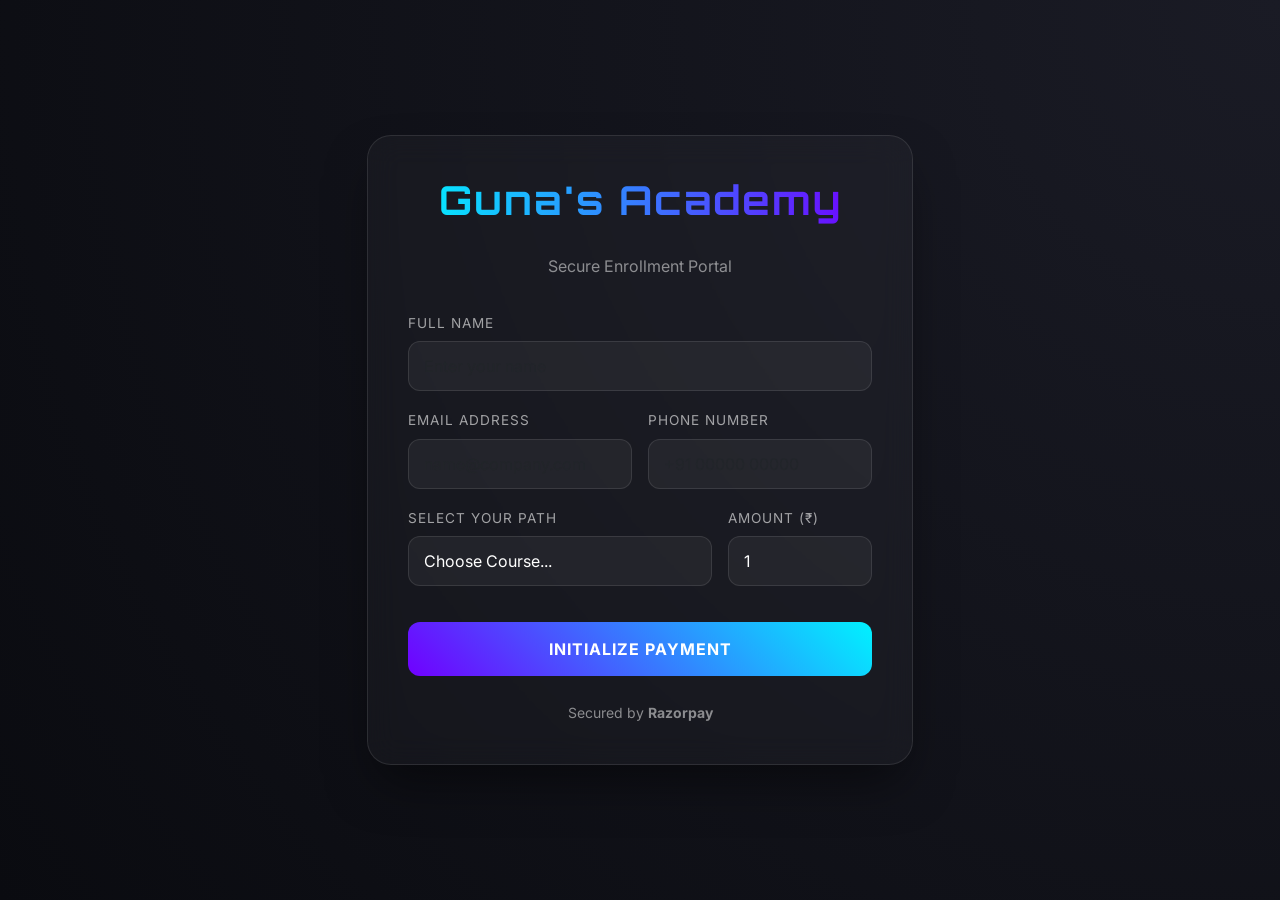
<file: target/classes/templates/index.html>
<!doctype html>
<html lang="en">
<head>
  <meta charset="utf-8">
  <meta name="viewport" content="width=device-width, initial-scale=1">
  <title>Nexus | Premium Learning</title>
  <link href="https://cdn.jsdelivr.net/npm/bootstrap@5.3.0/dist/css/bootstrap.min.css" rel="stylesheet">
  <link href="https://fonts.googleapis.com/css2?family=Orbitron:wght@400;700&family=Inter:wght@300;500&display=swap" rel="stylesheet">
  
  <style>
    :root {
      --primary-neon: #00f2ff;
      --secondary-neon: #7000ff;
      --bg-dark: #0a0b10;
    }

    body {
      background: radial-gradient(circle at top right, #1a1b25, var(--bg-dark));
      color: white;
      font-family: 'Inter', sans-serif;
      min-height: 100vh;
      display: flex;
      align-items: center;
    }

    .glass-card {
      background: rgba(255, 255, 255, 0.03);
      backdrop-filter: blur(15px);
      border: 1px solid rgba(255, 255, 255, 0.1);
      border-radius: 24px;
      padding: 40px;
      box-shadow: 0 25px 50px -12px rgba(0, 0, 0, 0.5);
    }

    h1 {
      font-family: 'Orbitron', sans-serif;
      font-weight: 700;
      letter-spacing: 2px;
      background: linear-gradient(to right, var(--primary-neon), var(--secondary-neon));
      -webkit-background-clip: text;
      -webkit-text-fill-color: transparent;
      margin-bottom: 30px;
    }

    .form-control, .form-select {
      background: rgba(255, 255, 255, 0.05);
      border: 1px solid rgba(255, 255, 255, 0.1);
      color: white;
      border-radius: 12px;
      padding: 12px 15px;
    }

    .form-control:focus, .form-select:focus {
      background: rgba(255, 255, 255, 0.08);
      border-color: var(--primary-neon);
      color: white;
      box-shadow: 0 0 15px rgba(0, 242, 255, 0.2);
    }

    label {
      font-size: 0.85rem;
      text-transform: uppercase;
      letter-spacing: 1px;
      color: rgba(255, 255, 255, 0.6);
      margin-bottom: 8px;
    }

    .btn-pay {
      background: linear-gradient(45deg, var(--secondary-neon), var(--primary-neon));
      border: none;
      border-radius: 12px;
      padding: 15px;
      font-weight: 700;
      text-transform: uppercase;
      letter-spacing: 1px;
      transition: all 0.3s ease;
      width: 100%;
      margin-top: 20px;
    }

    .btn-pay:hover {
      transform: translateY(-3px);
      box-shadow: 0 10px 20px rgba(112, 0, 255, 0.4);
    }

    /* Modern select appearance fix */
    option { background: #1a1b25; color: white; }
  </style>
</head>
<body>

<div class="container">
  <div class="row justify-content-center">
    <div class="col-lg-6 col-md-8">
      <div class="glass-card">
        <div class="text-center">
          <h1>Guna's Academy</h1>
          <p class="text-white-50">Secure Enrollment Portal</p>
        </div>

        <div class="row g-3 mt-2">
          <div class="col-12">
            <label>Full Name</label>
            <input type="text" id="name" class="form-control" placeholder="Enter your name">
          </div>

          <div class="col-md-6">
            <label>Email Address</label>
            <input type="email" id="email" class="form-control" placeholder="name@company.com">
          </div>

          <div class="col-md-6">
            <label>Phone Number</label>
            <input type="number" id="Phno" class="form-control" placeholder="+91 00000 00000">
          </div>

          <div class="col-md-8">
            <label>Select Your Path</label>
            <select class="form-select" id="course">
              <option selected disabled>Choose Course...</option>
              <option value="java">JAVA MASTERCLASS</option>
              <option value="python">PYTHON PRO</option>
              <option value="devops">DEVOPS ENGINEER</option>
            </select>
          </div>

          <div class="col-md-4">
            <label>Amount (₹)</label>
            <input type="number" id="amount" class="form-control" value="1">
          </div>

          <div class="col-12">
            <button id="rzp-button1" class="btn btn-primary btn-pay">Initialize Payment</button>
          </div>
        </div>
        
        <div class="mt-4 text-center">
          <small class="text-white-50">Secured by <strong>Razorpay</strong></small>
        </div>
      </div>
    </div>
  </div>
</div>

<script src="https://checkout.razorpay.com/v1/checkout.js"></script>
<script>
  async function createOrder() {
    const response = await fetch('http://localhost:8080/create-order', {
      method: 'POST',
      headers: { 'content-Type': 'application/json' },
      body: JSON.stringify({
        name: document.getElementById('name').value,
        email: document.getElementById('email').value,
        Phno: document.getElementById('Phno').value,
        course: document.getElementById('course').value,
        amount: document.getElementById('amount').value,
        currency: 'INR'
      })
    });
    return await response.json();
  }

  document.getElementById('rzp-button1').onclick = async function(e) {
    e.preventDefault();
    const order = await createOrder();
    
    var options = {
      "key": "rzp_test_SZmkSJNyKrpRjD", 
      "amount": order.amount,
      "currency": "INR",
      "name": "Rajkumar Marathe ",
      "description": "Enrollment for " + order.course,
      "order_id": order.razorpayOrderId,
      "callback_url": "http://localhost:8080/handle-payment-callback",
      "prefill": {
        "name": order.name,
        "email": order.email,
        "contact": order.Phno
      },
      "theme": {
        "color": "#7000ff" // Neon purple to match the new UI
      }
    };
    var rzp1 = new Razorpay(options);
    rzp1.open();
  }
</script>

</body>
</html>
</file>
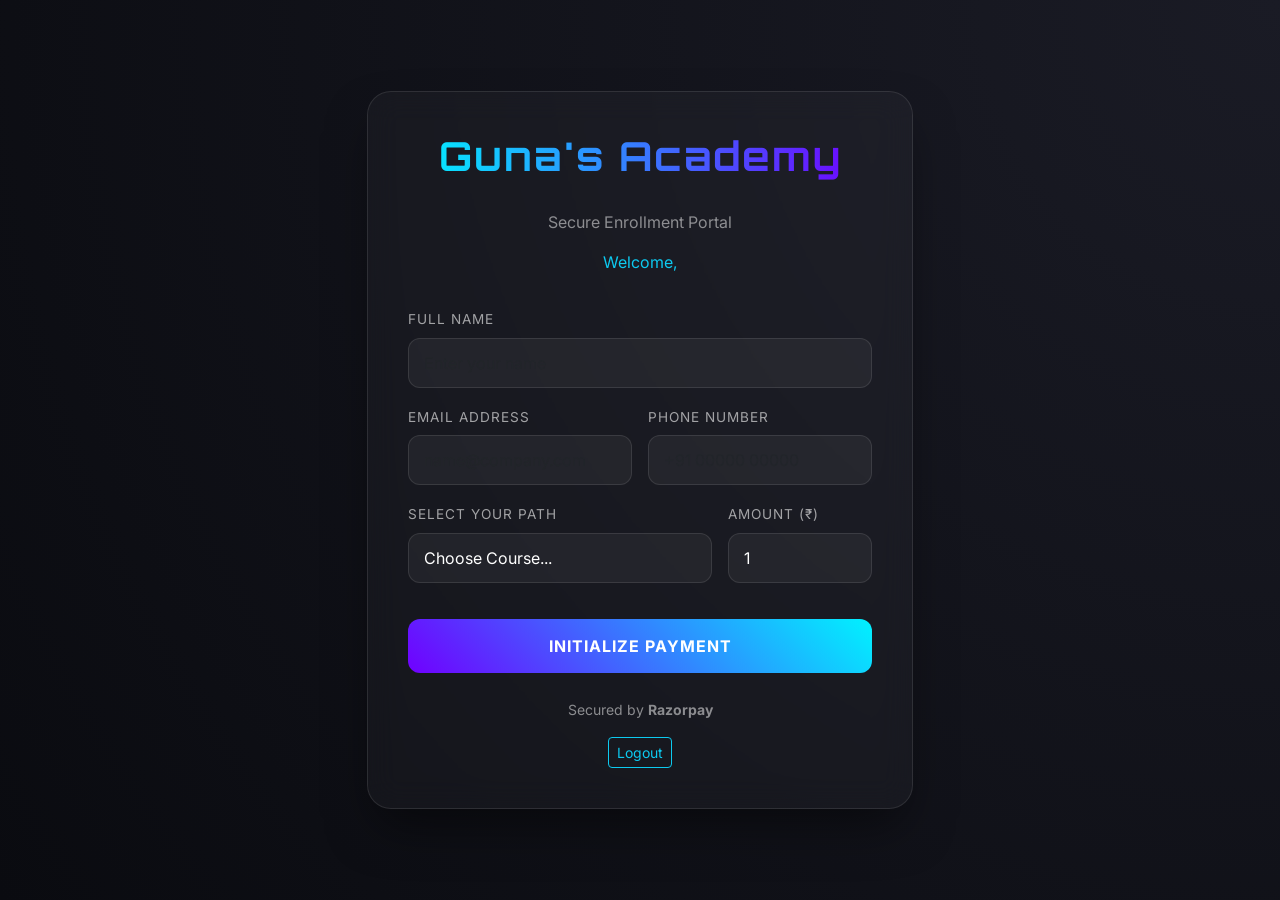
<file: src/main/resources/templates/index.html>
<!doctype html>
<html lang="en" xmlns:th="http://www.thymeleaf.org">
<head>
  <meta charset="utf-8">
  <meta name="viewport" content="width=device-width, initial-scale=1">
  <title>Nexus | Premium Learning</title>
  <link href="https://cdn.jsdelivr.net/npm/bootstrap@5.3.0/dist/css/bootstrap.min.css" rel="stylesheet">
  <link href="https://fonts.googleapis.com/css2?family=Orbitron:wght@400;700&family=Inter:wght@300;500&display=swap" rel="stylesheet">
  
  <style>
    :root {
      --primary-neon: #00f2ff;
      --secondary-neon: #7000ff;
      --bg-dark: #0a0b10;
    }

    body {
      background: radial-gradient(circle at top right, #1a1b25, var(--bg-dark));
      color: white;
      font-family: 'Inter', sans-serif;
      min-height: 100vh;
      display: flex;
      align-items: center;
    }

    .glass-card {
      background: rgba(255, 255, 255, 0.03);
      backdrop-filter: blur(15px);
      border: 1px solid rgba(255, 255, 255, 0.1);
      border-radius: 24px;
      padding: 40px;
      box-shadow: 0 25px 50px -12px rgba(0, 0, 0, 0.5);
    }

    h1 {
      font-family: 'Orbitron', sans-serif;
      font-weight: 700;
      letter-spacing: 2px;
      background: linear-gradient(to right, var(--primary-neon), var(--secondary-neon));
      -webkit-background-clip: text;
      -webkit-text-fill-color: transparent;
      margin-bottom: 30px;
    }

    .form-control, .form-select {
      background: rgba(255, 255, 255, 0.05);
      border: 1px solid rgba(255, 255, 255, 0.1);
      color: white;
      border-radius: 12px;
      padding: 12px 15px;
    }

    .form-control:focus, .form-select:focus {
      background: rgba(255, 255, 255, 0.08);
      border-color: var(--primary-neon);
      color: white;
      box-shadow: 0 0 15px rgba(0, 242, 255, 0.2);
    }

    label {
      font-size: 0.85rem;
      text-transform: uppercase;
      letter-spacing: 1px;
      color: rgba(255, 255, 255, 0.6);
      margin-bottom: 8px;
    }

    .btn-pay {
      background: linear-gradient(45deg, var(--secondary-neon), var(--primary-neon));
      border: none;
      border-radius: 12px;
      padding: 15px;
      font-weight: 700;
      text-transform: uppercase;
      letter-spacing: 1px;
      transition: all 0.3s ease;
      width: 100%;
      margin-top: 20px;
    }

    .btn-pay:hover {
      transform: translateY(-3px);
      box-shadow: 0 10px 20px rgba(112, 0, 255, 0.4);
    }

    /* Modern select appearance fix */
    option { background: #1a1b25; color: white; }
  </style>
</head>
<body>

<div class="container">
  <div class="row justify-content-center">
    <div class="col-lg-6 col-md-8">
      <div class="glass-card">
        <div class="text-center">
          <h1>Guna's Academy</h1>
          <p class="text-white-50">Secure Enrollment Portal</p>
          <p class="text-info" th:if="${currentUserName != null}">Welcome, <span th:text="${currentUserName}"></span></p>
        </div>

        <div class="row g-3 mt-2">
          <div class="col-12">
            <label>Full Name</label>
            <input type="text" id="name" class="form-control" placeholder="Enter your name">
          </div>

          <div class="col-md-6">
            <label>Email Address</label>
            <input type="email" id="email" class="form-control" placeholder="name@company.com">
          </div>

          <div class="col-md-6">
            <label>Phone Number</label>
            <input type="number" id="Phno" class="form-control" placeholder="+91 00000 00000">
          </div>

          <div class="col-md-8">
            <label>Select Your Path</label>
            <select class="form-select" id="course">
              <option selected disabled>Choose Course...</option>
              <option value="java">JAVA MASTERCLASS</option>
              <option value="python">PYTHON PRO</option>
              <option value="devops">DEVOPS ENGINEER</option>
            </select>
          </div>

          <div class="col-md-4">
            <label>Amount (₹)</label>
            <input type="number" id="amount" class="form-control" value="1">
          </div>

          <div class="col-12">
            <button id="rzp-button1" class="btn btn-primary btn-pay">Initialize Payment</button>
          </div>
        </div>
        
        <div class="mt-4 text-center">
          <small class="text-white-50">Secured by <strong>Razorpay</strong></small>
          <form th:if="${currentUserName != null}" th:action="@{/logout}" method="post" class="mt-3">
            <button class="btn btn-outline-info btn-sm" type="submit">Logout</button>
          </form>
        </div>
      </div>
    </div>
  </div>
</div>

<script src="https://checkout.razorpay.com/v1/checkout.js"></script>
<script>
  async function createOrder() {
    const response = await fetch('http://localhost:8080/create-order', {
      method: 'POST',
      headers: { 'content-Type': 'application/json' },
      body: JSON.stringify({
        name: document.getElementById('name').value,
        email: document.getElementById('email').value,
        Phno: document.getElementById('Phno').value,
        course: document.getElementById('course').value,
        amount: document.getElementById('amount').value,
        currency: 'INR'
      })
    });
    return await response.json();
  }

  document.getElementById('rzp-button1').onclick = async function(e) {
    e.preventDefault();
    const order = await createOrder();
    
    var options = {
      "key": "rzp_test_SZmkSJNyKrpRjD", 
      "amount": order.amount,
      "currency": "INR",
      "name": "Rajkumar Marathe ",
      "description": "Enrollment for " + order.course,
      "order_id": order.razorpayOrderId,
      "callback_url": "http://localhost:8080/handle-payment-callback",
      "prefill": {
        "name": order.name,
        "email": order.email,
        "contact": order.Phno
      },
      "theme": {
        "color": "#7000ff" // Neon purple to match the new UI
      }
    };
    var rzp1 = new Razorpay(options);
    rzp1.open();
  }
</script>

</body>
</html>
</file>
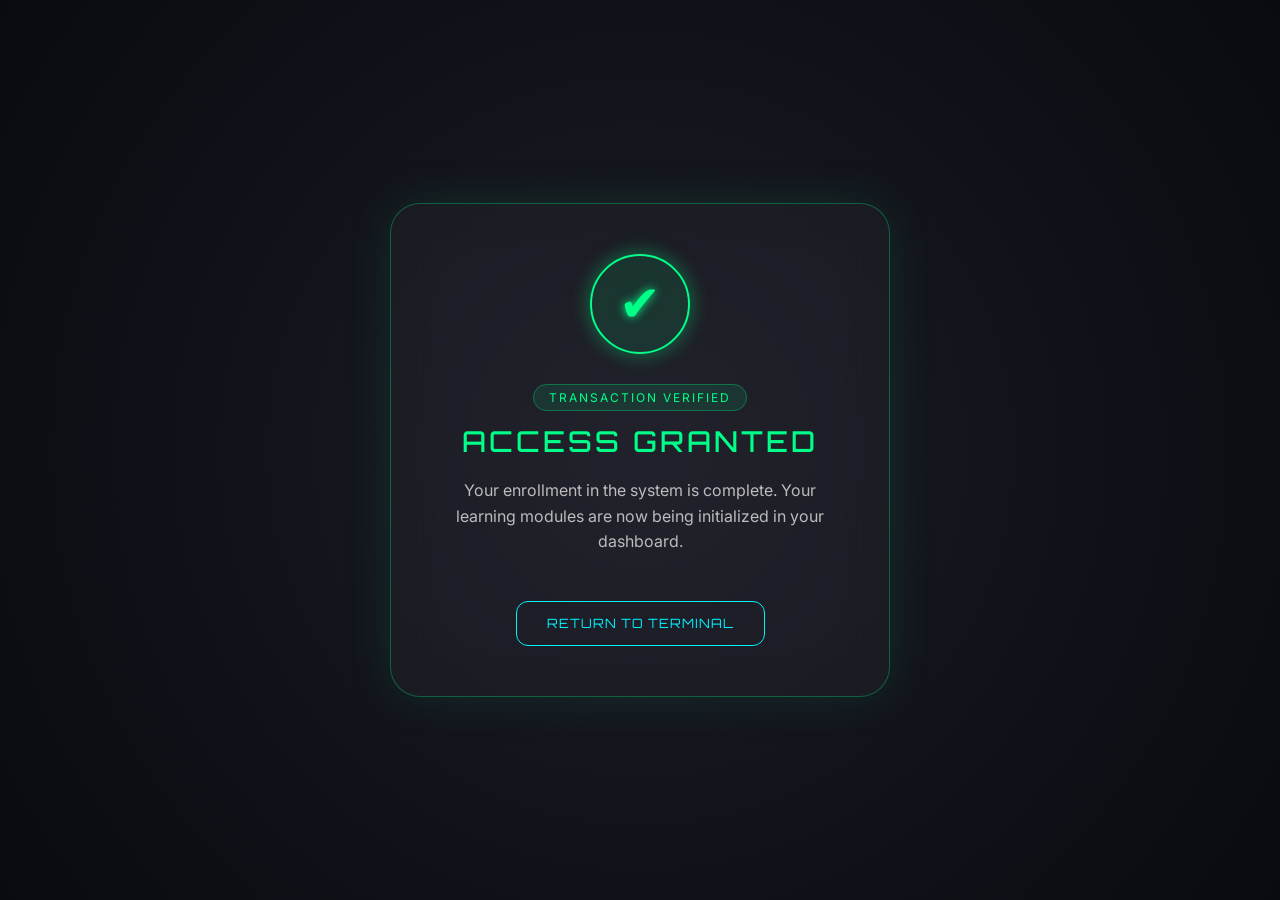
<file: target/classes/templates/success.html>
<!doctype html>
<html lang="en">
<head>
  <meta charset="utf-8">
  <meta name="viewport" content="width=device-width, initial-scale=1">
  <title>Access Granted | Nexus</title>
  <link href="https://cdn.jsdelivr.net/npm/bootstrap@5.3.0/dist/css/bootstrap.min.css" rel="stylesheet">
  <link href="https://fonts.googleapis.com/css2?family=Orbitron:wght@400;700&family=Inter:wght@300;500&display=swap" rel="stylesheet">
  
  <style>
    :root {
      --primary-neon: #00f2ff;
      --success-glow: #00ff88;
      --bg-dark: #0a0b10;
    }

    body {
      background: radial-gradient(circle at center, #1a1b25, var(--bg-dark));
      color: white;
      font-family: 'Inter', sans-serif;
      height: 100vh;
      display: flex;
      align-items: center;
      justify-content: center;
      margin: 0;
      overflow: hidden;
    }

    .success-card {
      background: rgba(255, 255, 255, 0.03);
      backdrop-filter: blur(20px);
      border: 1px solid rgba(0, 255, 136, 0.3);
      border-radius: 30px;
      padding: 50px;
      text-align: center;
      box-shadow: 0 0 50px rgba(0, 255, 136, 0.1);
      max-width: 500px;
      width: 90%;
      animation: fadeIn 0.8s ease-out;
    }

    @keyframes fadeIn {
      from { opacity: 0; transform: translateY(20px); }
      to { opacity: 1; transform: translateY(0); }
    }

    .icon-container {
      width: 100px;
      height: 100px;
      background: rgba(0, 255, 136, 0.1);
      border-radius: 50%;
      display: flex;
      align-items: center;
      justify-content: center;
      margin: 0 auto 30px;
      border: 2px solid var(--success-glow);
      box-shadow: 0 0 20px rgba(0, 255, 136, 0.4);
      animation: pulse 2s infinite;
    }

    @keyframes pulse {
      0% { box-shadow: 0 0 0 0 rgba(0, 255, 136, 0.7); }
      70% { box-shadow: 0 0 0 20px rgba(0, 255, 136, 0); }
      100% { box-shadow: 0 0 0 0 rgba(0, 255, 136, 0); }
    }

    .checkmark {
      font-size: 50px;
      color: var(--success-glow);
      text-shadow: 0 0 10px var(--success-glow);
    }

    h1 {
      font-family: 'Orbitron', sans-serif;
      font-size: 1.8rem;
      letter-spacing: 3px;
      color: var(--success-glow);
      margin-bottom: 15px;
    }

    .status-badge {
      background: rgba(0, 255, 136, 0.1);
      color: var(--success-glow);
      padding: 5px 15px;
      border-radius: 50px;
      font-size: 0.75rem;
      text-transform: uppercase;
      letter-spacing: 2px;
      border: 1px solid rgba(0, 255, 136, 0.3);
    }

    p {
      color: rgba(255, 255, 255, 0.7);
      margin-top: 20px;
      line-height: 1.6;
    }

    .btn-home {
      background: transparent;
      border: 1px solid var(--primary-neon);
      color: var(--primary-neon);
      border-radius: 12px;
      padding: 12px 30px;
      text-transform: uppercase;
      font-family: 'Orbitron', sans-serif;
      font-size: 0.8rem;
      letter-spacing: 1px;
      transition: all 0.3s ease;
      text-decoration: none;
      display: inline-block;
      margin-top: 30px;
    }

    .btn-home:hover {
      background: var(--primary-neon);
      color: var(--bg-dark);
      box-shadow: 0 0 20px var(--primary-neon);
    }
  </style>
</head>
<body>

  <div class="success-card">
    <div class="icon-container">
      <div class="checkmark">&#10004;</div>
    </div>
    
    <div class="mb-3">
        <span class="status-badge">Transaction Verified</span>
    </div>

    <h1>ACCESS GRANTED</h1>
    
    <p>Your enrollment in the system is complete. Your learning modules are now being initialized in your dashboard.</p>
    
    <a href="/" class="btn-home">Return to Terminal</a>
  </div>

  <script src="https://cdn.jsdelivr.net/npm/bootstrap@5.3.0/dist/js/bootstrap.bundle.min.js"></script>
</body>
</html>
</file>
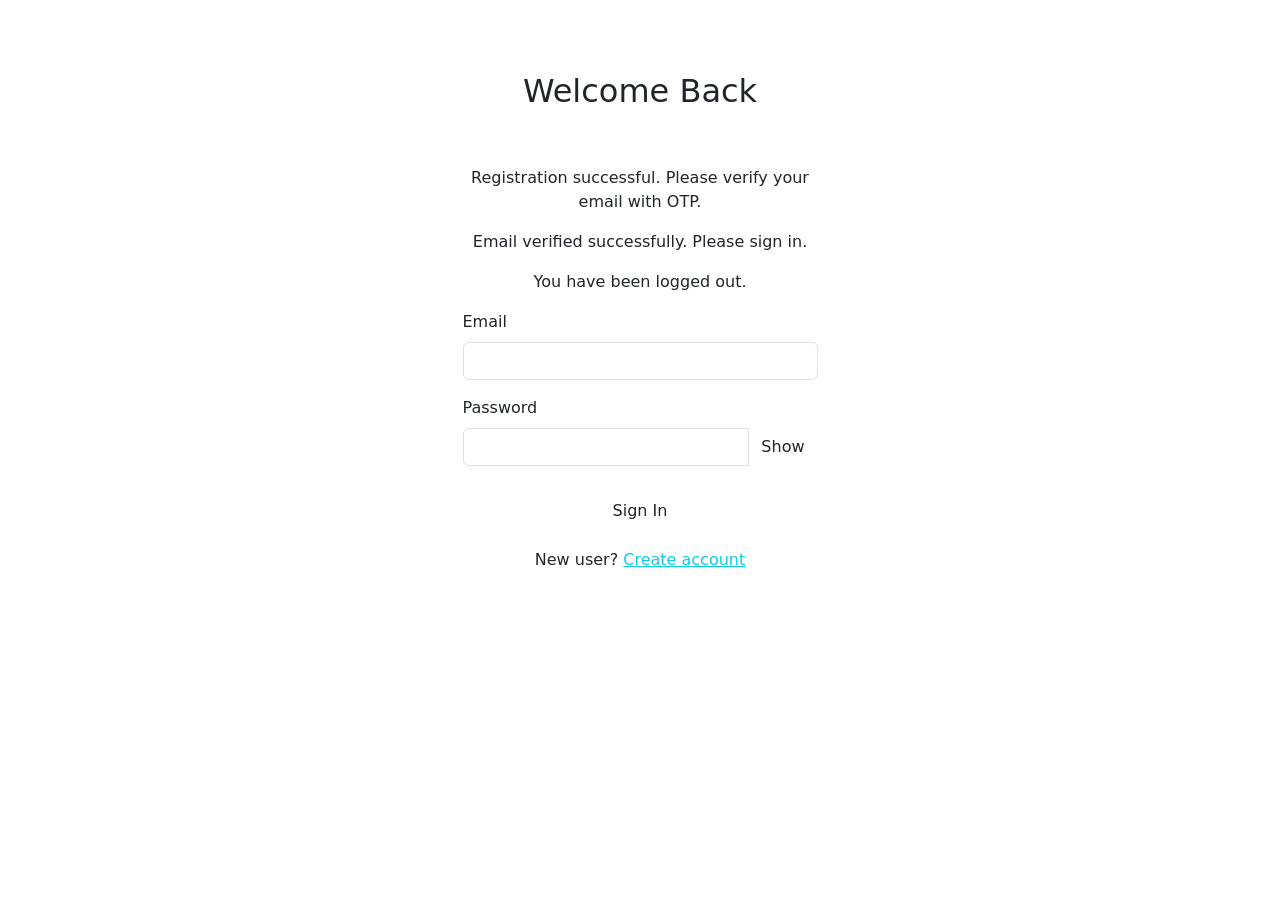
<file: src/main/resources/templates/login.html>
<!doctype html>
<html lang="en" xmlns:th="http://www.thymeleaf.org">
<head>
  <meta charset="utf-8">
  <meta name="viewport" content="width=device-width, initial-scale=1">
  <title>Login | Nexus</title>
  <link href="https://cdn.jsdelivr.net/npm/bootstrap@5.3.3/dist/css/bootstrap.min.css" rel="stylesheet">
  <link href="https://fonts.googleapis.com/css2?family=Orbitron:wght@400;700&family=Inter:wght@300;500&display=swap" rel="stylesheet">
  <link rel="stylesheet" th:href="@{/css/auth.css}">
</head>
<body class="auth-body d-flex align-items-center">
<div class="container py-4">
  <div class="row justify-content-center">
    <div class="col-lg-5 col-md-7">
      <div class="glass-card p-4 p-md-5">
        <h2 class="auth-heading text-center mb-2">Welcome Back</h2>
        <p class="text-center text-white-50 mb-4">Access your dashboard securely</p>

        <p class="success-text text-center" th:if="${param.registered}">Registration successful. Please verify your email with OTP.</p>
        <p class="success-text text-center" th:if="${param.verified}">Email verified successfully. Please sign in.</p>
        <p class="success-text text-center" th:if="${param.logout}">You have been logged out.</p>
        <p class="form-text error text-center" th:if="${#fields.hasGlobalErrors()}" th:each="err : ${#fields.globalErrors()}" th:text="${err}"></p>

        <form th:action="@{/login}" th:object="${loginRequest}" method="post" data-auth-form>
          <div class="mb-3">
            <label for="email" class="form-label">Email</label>
            <input id="email" type="email" class="form-control" th:field="*{email}" required>
            <div class="form-text error" th:errors="*{email}"></div>
            <div class="form-text error" data-error-for="email"></div>
          </div>

          <div class="mb-4">
            <label for="password" class="form-label">Password</label>
            <div class="input-group">
              <input id="password" type="password" class="form-control" th:field="*{password}" required>
              <button type="button" class="btn toggle-password" data-toggle-password="password">Show</button>
            </div>
            <div class="form-text error" th:errors="*{password}"></div>
          </div>

          <button type="submit" class="btn btn-neon w-100 py-2">
            <span class="spinner-border spinner-border-sm me-2 d-none" role="status" aria-hidden="true"></span>
            Sign In
          </button>
        </form>

        <p class="text-center mt-3 mb-0">New user?
          <a th:href="@{/register}" class="text-info">Create account</a>
        </p>
      </div>
    </div>
  </div>
</div>
<script th:src="@{/js/auth.js}"></script>
</body>
</html>
</file>
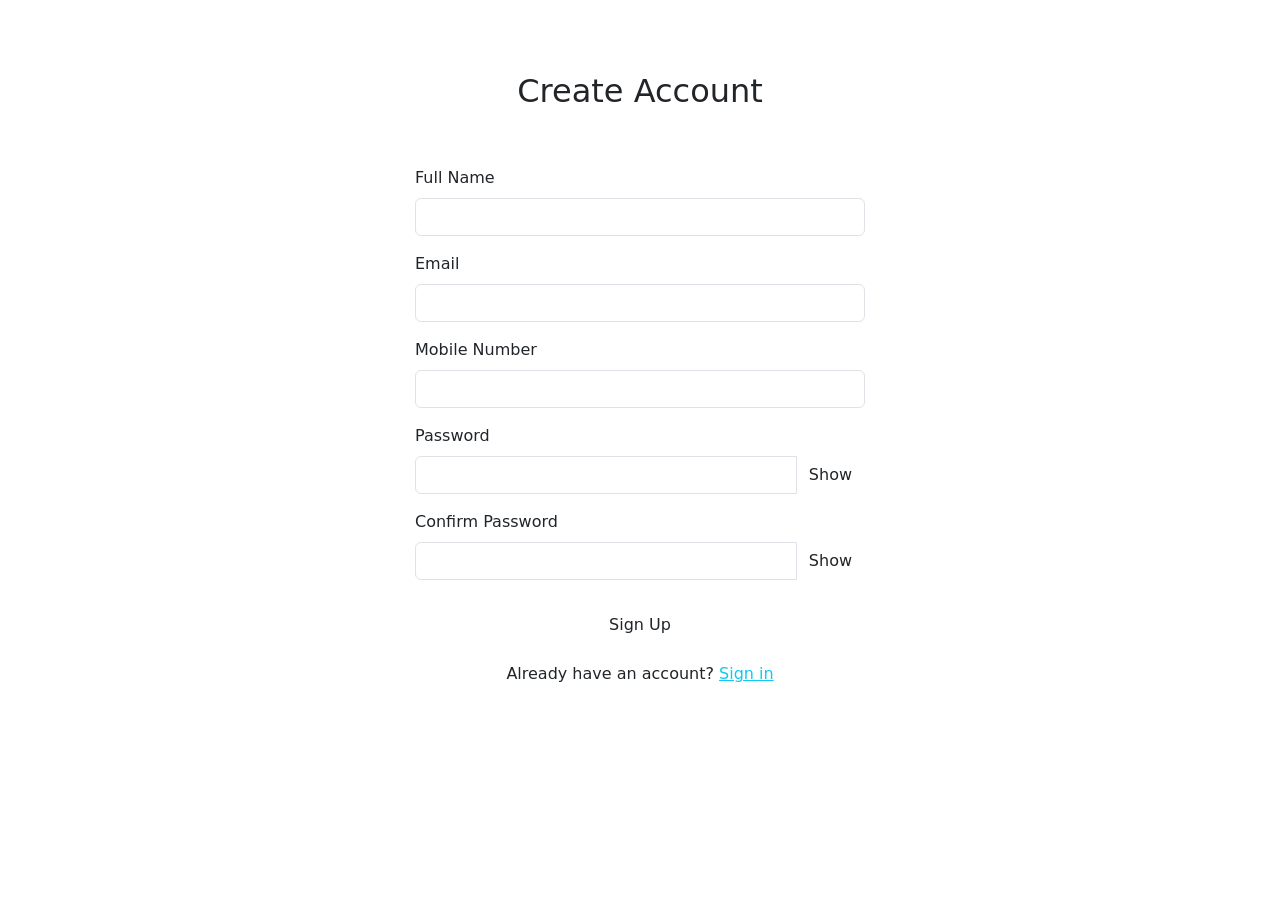
<file: src/main/resources/templates/register.html>
<!doctype html>
<html lang="en" xmlns:th="http://www.thymeleaf.org">
<head>
  <meta charset="utf-8">
  <meta name="viewport" content="width=device-width, initial-scale=1">
  <title>Register | Nexus</title>
  <link href="https://cdn.jsdelivr.net/npm/bootstrap@5.3.3/dist/css/bootstrap.min.css" rel="stylesheet">
  <link href="https://fonts.googleapis.com/css2?family=Orbitron:wght@400;700&family=Inter:wght@300;500&display=swap" rel="stylesheet">
  <link rel="stylesheet" th:href="@{/css/auth.css}">
</head>
<body class="auth-body d-flex align-items-center">
<div class="container py-4">
  <div class="row justify-content-center">
    <div class="col-lg-6 col-md-8">
      <div class="glass-card p-4 p-md-5">
        <h2 class="auth-heading text-center mb-2">Create Account</h2>
        <p class="text-center text-white-50 mb-4">Join the secure futuristic portal</p>

        <form th:action="@{/register}" th:object="${registerRequest}" method="post" data-auth-form>
          <div class="mb-3">
            <label for="fullName" class="form-label">Full Name</label>
            <input id="fullName" type="text" class="form-control" th:field="*{fullName}" pattern="[a-zA-Z ]+" minlength="3" required>
            <div class="form-text error" th:errors="*{fullName}"></div>
            <div class="form-text error" data-error-for="fullName"></div>
          </div>

          <div class="mb-3">
            <label for="email" class="form-label">Email</label>
            <input id="email" type="email" class="form-control" th:field="*{email}" required>
            <div class="form-text error" th:errors="*{email}"></div>
            <div class="form-text error" data-error-for="email"></div>
          </div>

          <div class="mb-3">
            <label for="mobile" class="form-label">Mobile Number</label>
            <input id="mobile" type="text" inputmode="numeric" class="form-control" th:field="*{mobile}" pattern="\\d{10}" maxlength="10" required>
            <div class="form-text error" th:errors="*{mobile}"></div>
            <div class="form-text error" data-error-for="mobile"></div>
          </div>

          <div class="mb-3">
            <label for="password" class="form-label">Password</label>
            <div class="input-group">
              <input id="password" type="password" class="form-control" th:field="*{password}" required>
              <button type="button" class="btn toggle-password" data-toggle-password="password">Show</button>
            </div>
            <div class="form-text error" th:errors="*{password}"></div>
            <div class="form-text error" data-error-for="password"></div>
          </div>

          <div class="mb-4">
            <label for="confirmPassword" class="form-label">Confirm Password</label>
            <div class="input-group">
              <input id="confirmPassword" type="password" class="form-control" th:field="*{confirmPassword}" required>
              <button type="button" class="btn toggle-password" data-toggle-password="confirmPassword">Show</button>
            </div>
            <div class="form-text error" th:errors="*{confirmPassword}"></div>
            <div class="form-text error" data-error-for="confirmPassword"></div>
          </div>

          <button type="submit" class="btn btn-neon w-100 py-2">
            <span class="spinner-border spinner-border-sm me-2 d-none" role="status" aria-hidden="true"></span>
            Sign Up
          </button>
        </form>

        <p class="text-center mt-3 mb-0">Already have an account?
          <a th:href="@{/login}" class="text-info">Sign in</a>
        </p>
      </div>
    </div>
  </div>
</div>
<script th:src="@{/js/auth.js}"></script>
</body>
</html>
</file>
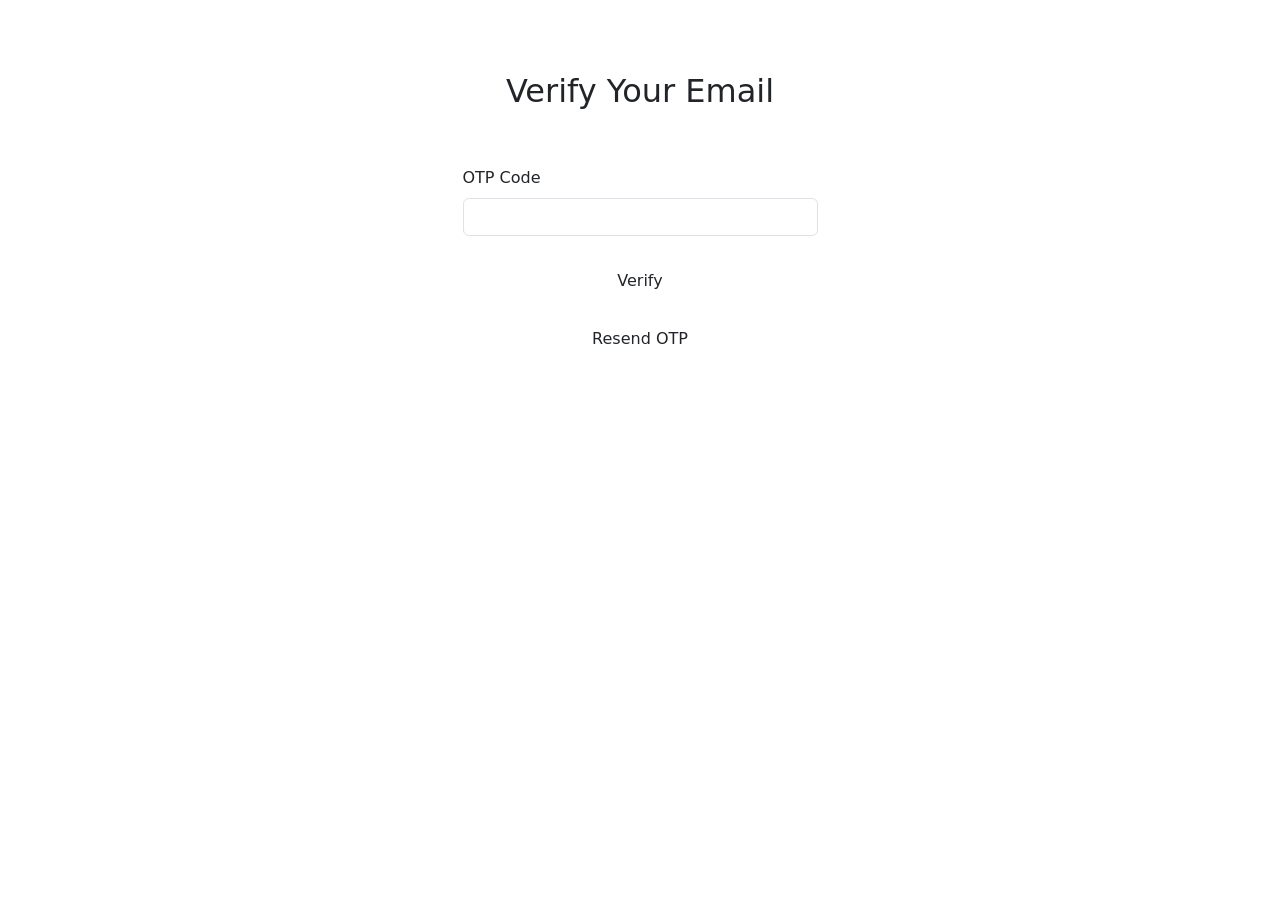
<file: src/main/resources/templates/verify-email.html>
<!doctype html>
<html lang="en" xmlns:th="http://www.thymeleaf.org">
<head>
  <meta charset="utf-8">
  <meta name="viewport" content="width=device-width, initial-scale=1">
  <title>Verify Email | Nexus</title>
  <link href="https://cdn.jsdelivr.net/npm/bootstrap@5.3.3/dist/css/bootstrap.min.css" rel="stylesheet">
  <link href="https://fonts.googleapis.com/css2?family=Orbitron:wght@400;700&family=Inter:wght@300;500&display=swap" rel="stylesheet">
  <link rel="stylesheet" th:href="@{/css/auth.css}">
</head>
<body class="auth-body d-flex align-items-center">
<div class="container py-4">
  <div class="row justify-content-center">
    <div class="col-lg-5 col-md-7">
      <div class="glass-card p-4 p-md-5">
        <h2 class="auth-heading text-center mb-2">Verify Your Email</h2>
        <p class="text-center text-white-50 mb-4">Enter the 6-digit code sent to your email</p>

        <p class="form-text error text-center" th:if="${error}" th:text="${error}"></p>
        <p class="success-text text-center" th:if="${success}" th:text="${success}"></p>

        <form th:action="@{/verify-email}" method="post" class="mb-3">
          <div class="mb-4">
            <label for="otp" class="form-label">OTP Code</label>
            <input id="otp" name="otp" type="text" inputmode="numeric" class="form-control text-center"
                   pattern="\\d{6}" maxlength="6" minlength="6" required>
          </div>

          <button type="submit" class="btn btn-neon w-100 py-2">Verify</button>
        </form>

        <form th:action="@{/verify-email/resend}" method="post">
          <button type="submit" class="btn btn-outline-neon w-100 py-2">Resend OTP</button>
        </form>
      </div>
    </div>
  </div>
</div>
<script src="https://cdn.jsdelivr.net/npm/bootstrap@5.3.3/dist/js/bootstrap.bundle.min.js"></script>
</body>
</html>
</file>
